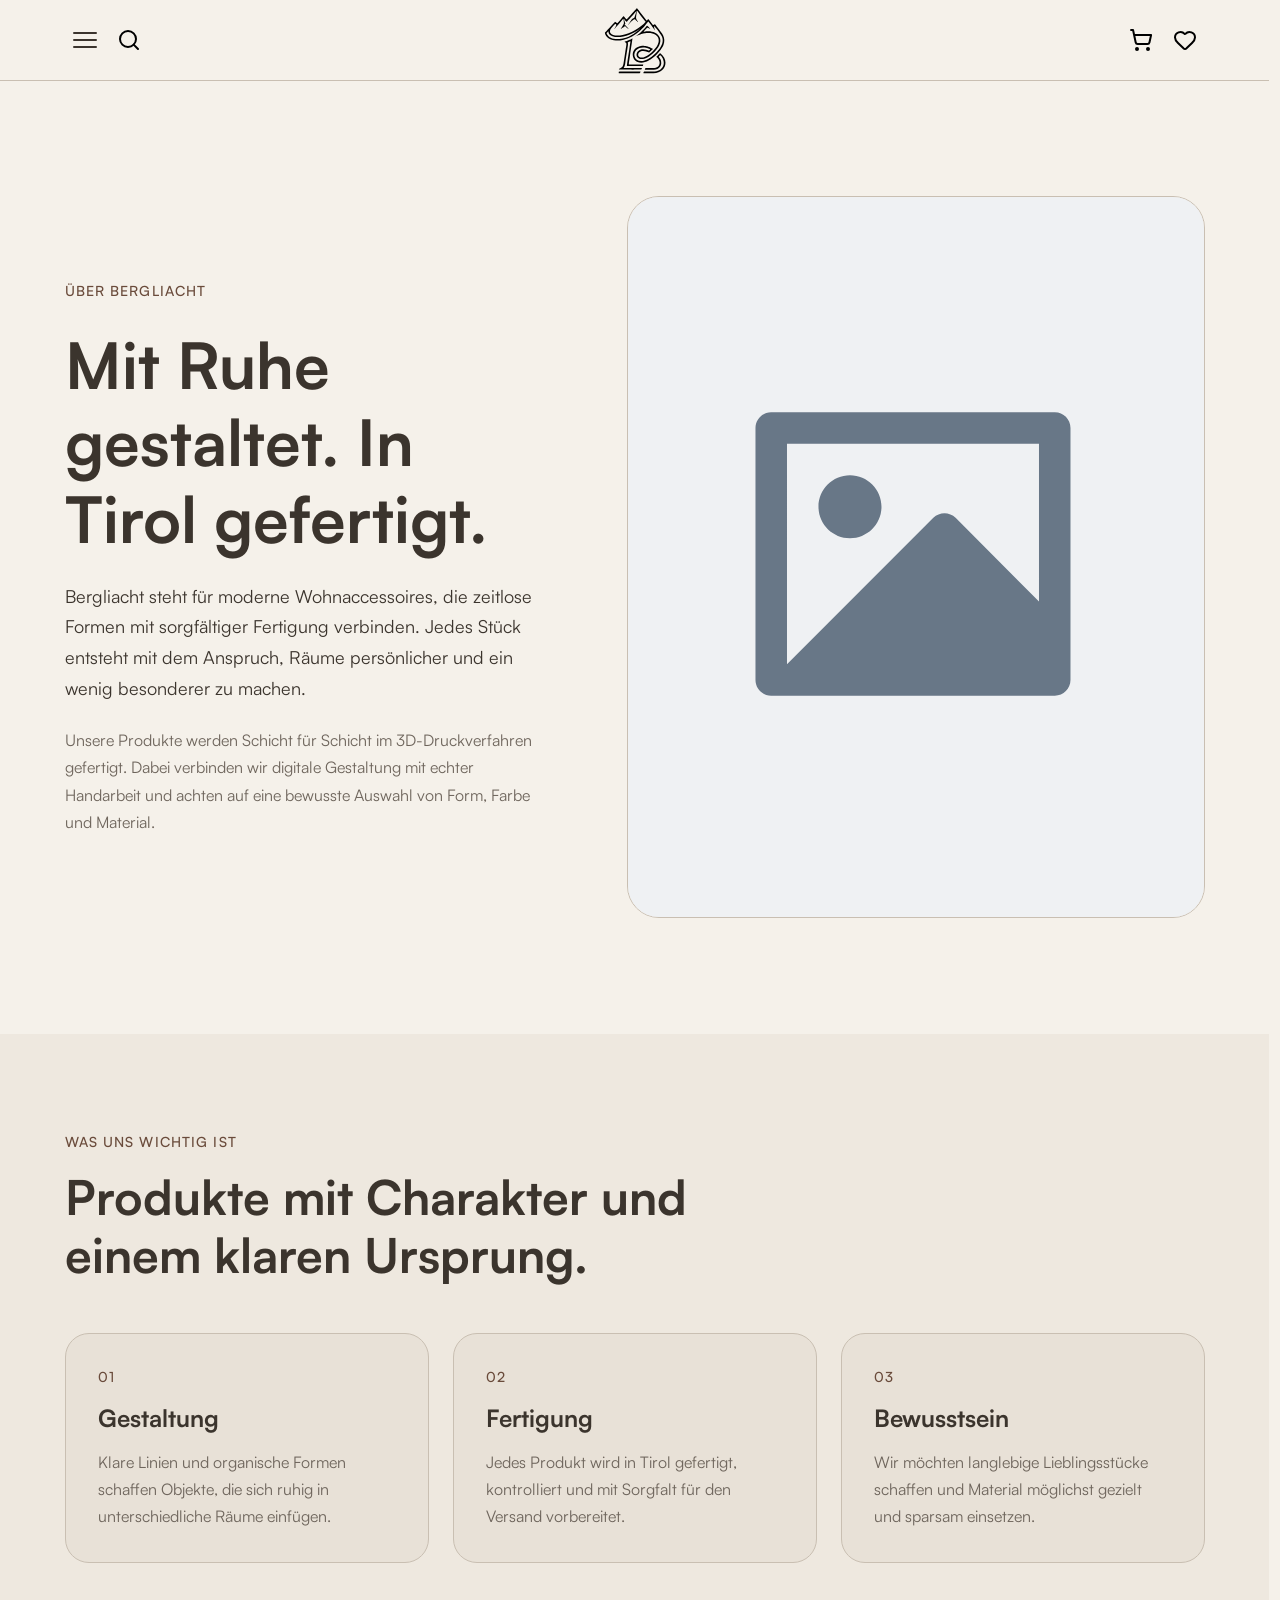
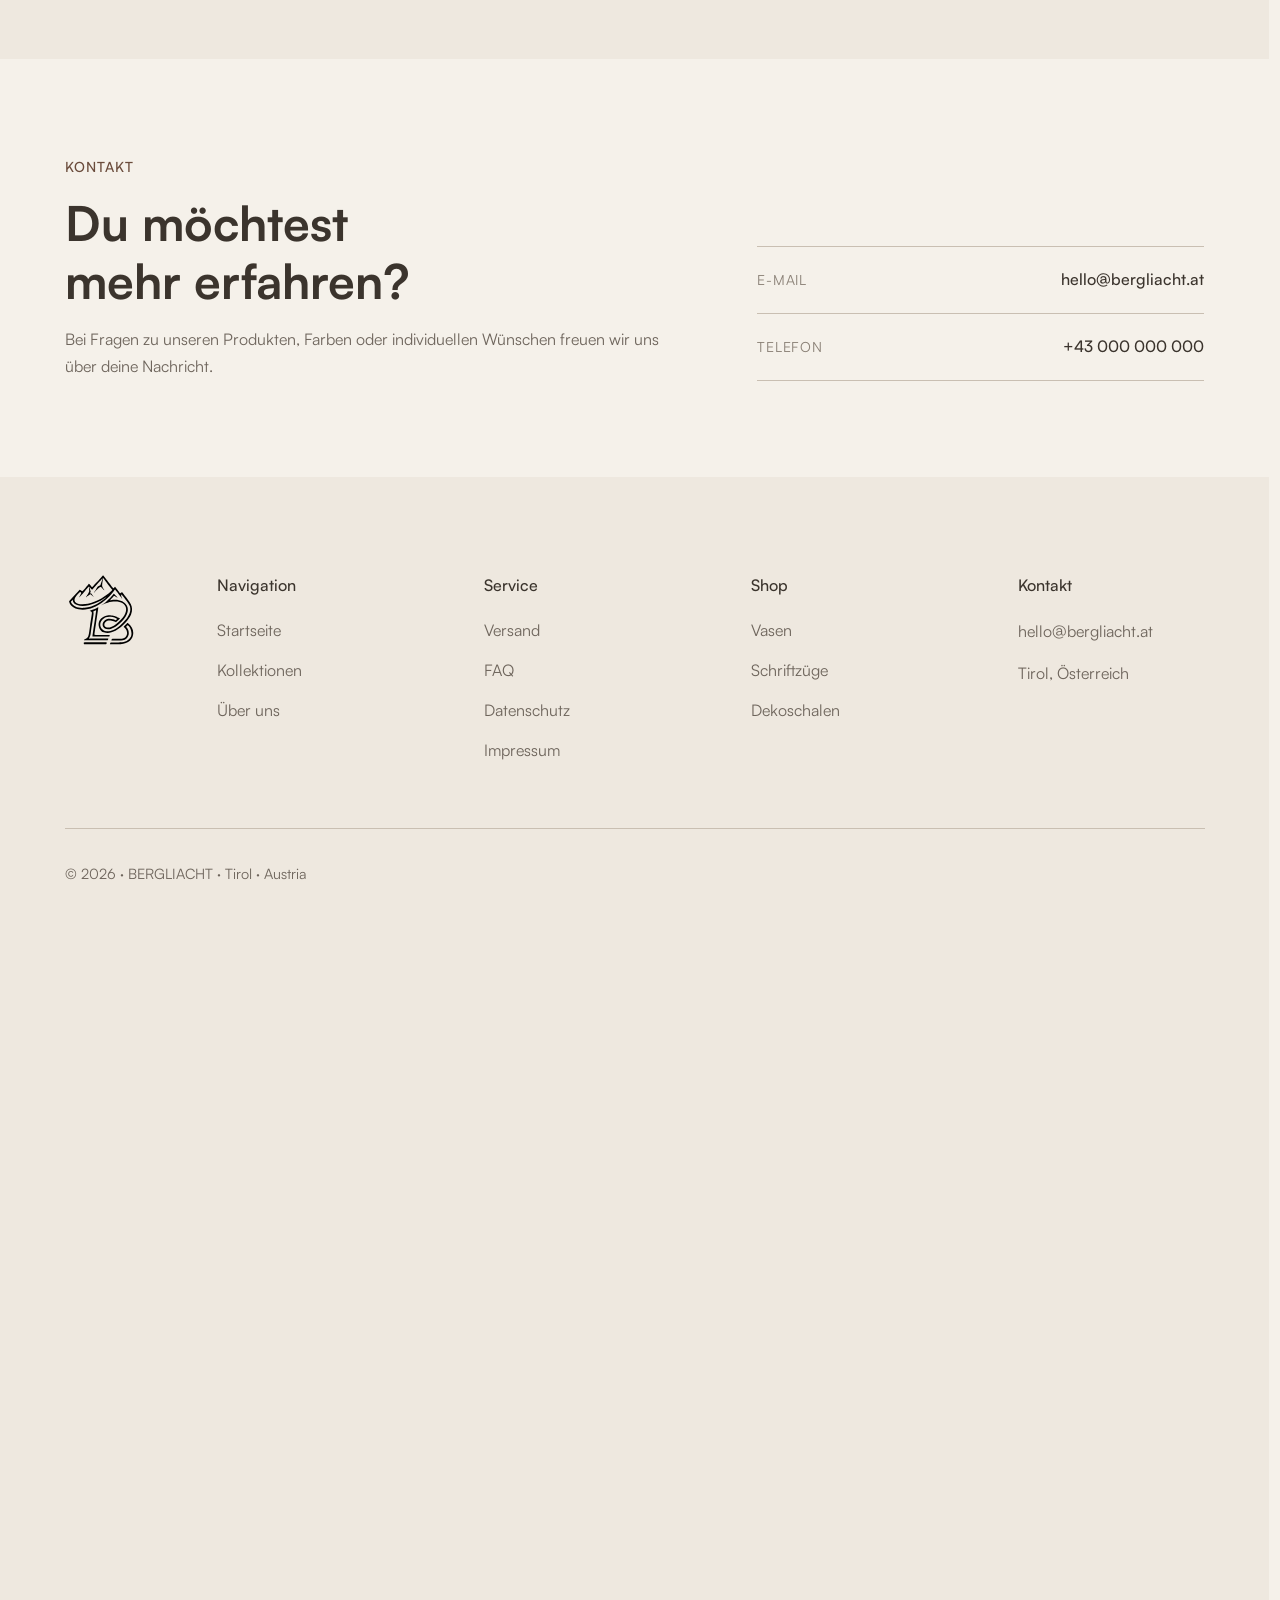
<file: about.html>
<!DOCTYPE html>
<html lang="de">

<head>

    <meta charset="UTF-8">

    <meta
        name="viewport"
        content="width=device-width, initial-scale=1.0"
    >

    <title>Über uns | Bergliacht</title>

    <meta
        name="description"
        content="Erfahre mehr über Bergliacht und unsere in Tirol gefertigten Wohnaccessoires."
    >

    <link
        rel="icon"
        type="image/svg+xml"
        href="./assets/images/logo/favicon.svg"
    >

    <link
        rel="stylesheet"
        href="./css/main.css"
    >

</head>

<body>

    <header id="header"></header>

    <main>

        <section class="about-page">

            <div class="container">

                <div class="about-page__intro">

                    <div class="about-page__content">

                        <p class="about-page__eyebrow">
                            Über Bergliacht
                        </p>

                        <h1 class="about-page__title">
                            Mit Ruhe gestaltet. In Tirol gefertigt.
                        </h1>

                        <p class="about-page__lead">
                            Bergliacht steht für moderne Wohnaccessoires,
                            die zeitlose Formen mit sorgfältiger Fertigung
                            verbinden. Jedes Stück entsteht mit dem Anspruch,
                            Räume persönlicher und ein wenig besonderer zu machen.
                        </p>

                        <p class="about-page__text">
                            Unsere Produkte werden Schicht für Schicht im
                            3D-Druckverfahren gefertigt. Dabei verbinden wir
                            digitale Gestaltung mit echter Handarbeit und
                            achten auf eine bewusste Auswahl von Form, Farbe
                            und Material.
                        </p>

                    </div>

                    <figure class="about-page__media">

                        <!-- Später durch das finale Über-uns-Foto ersetzen. -->
                        <img
                            class="about-page__image"
                            src="./assets/images/placeholders/placeholder.svg"
                            alt="Platzhalter für ein zukünftiges Bild von Bergliacht"
                        >

                    </figure>

                </div>

            </div>

        </section>

        <section class="about-values">

            <div class="container">

                <div class="about-values__header">

                    <p class="about-page__eyebrow">
                        Was uns wichtig ist
                    </p>

                    <h2>
                        Produkte mit Charakter und einem klaren Ursprung.
                    </h2>

                </div>

                <div class="about-values__grid">

                    <article class="about-values__item">
                        <span class="about-values__number">01</span>
                        <h3>Gestaltung</h3>
                        <p>
                            Klare Linien und organische Formen schaffen Objekte,
                            die sich ruhig in unterschiedliche Räume einfügen.
                        </p>
                    </article>

                    <article class="about-values__item">
                        <span class="about-values__number">02</span>
                        <h3>Fertigung</h3>
                        <p>
                            Jedes Produkt wird in Tirol gefertigt, kontrolliert
                            und mit Sorgfalt für den Versand vorbereitet.
                        </p>
                    </article>

                    <article class="about-values__item">
                        <span class="about-values__number">03</span>
                        <h3>Bewusstsein</h3>
                        <p>
                            Wir möchten langlebige Lieblingsstücke schaffen und
                            Material möglichst gezielt und sparsam einsetzen.
                        </p>
                    </article>

                </div>

            </div>

        </section>

        <section
            id="contact"
            class="about-contact"
        >

            <div class="container">

                <div class="about-contact__inner">

                    <div class="about-contact__content">

                        <p class="about-page__eyebrow">
                            Kontakt
                        </p>

                        <h2>
                            Du möchtest mehr erfahren?
                        </h2>

                        <p>
                            Bei Fragen zu unseren Produkten, Farben oder
                            individuellen Wünschen freuen wir uns über deine
                            Nachricht.
                        </p>

                    </div>

                    <address class="about-contact__details">

                        <a
                            class="about-contact__item"
                            href="mailto:hello@bergliacht.at"
                        >
                            <span class="about-contact__label">E-Mail</span>
                            <span>hello@bergliacht.at</span>
                        </a>

                        <a
                            class="about-contact__item"
                            href="tel:+43000000000"
                        >
                            <span class="about-contact__label">Telefon</span>
                            <span>+43 000 000 000</span>
                        </a>

                    </address>

                </div>

            </div>

        </section>

    </main>

    <footer id="footer"></footer>

    <script
        type="module"
        src="./js/pages/about.js"
    ></script>

</body>

</html>
</file>
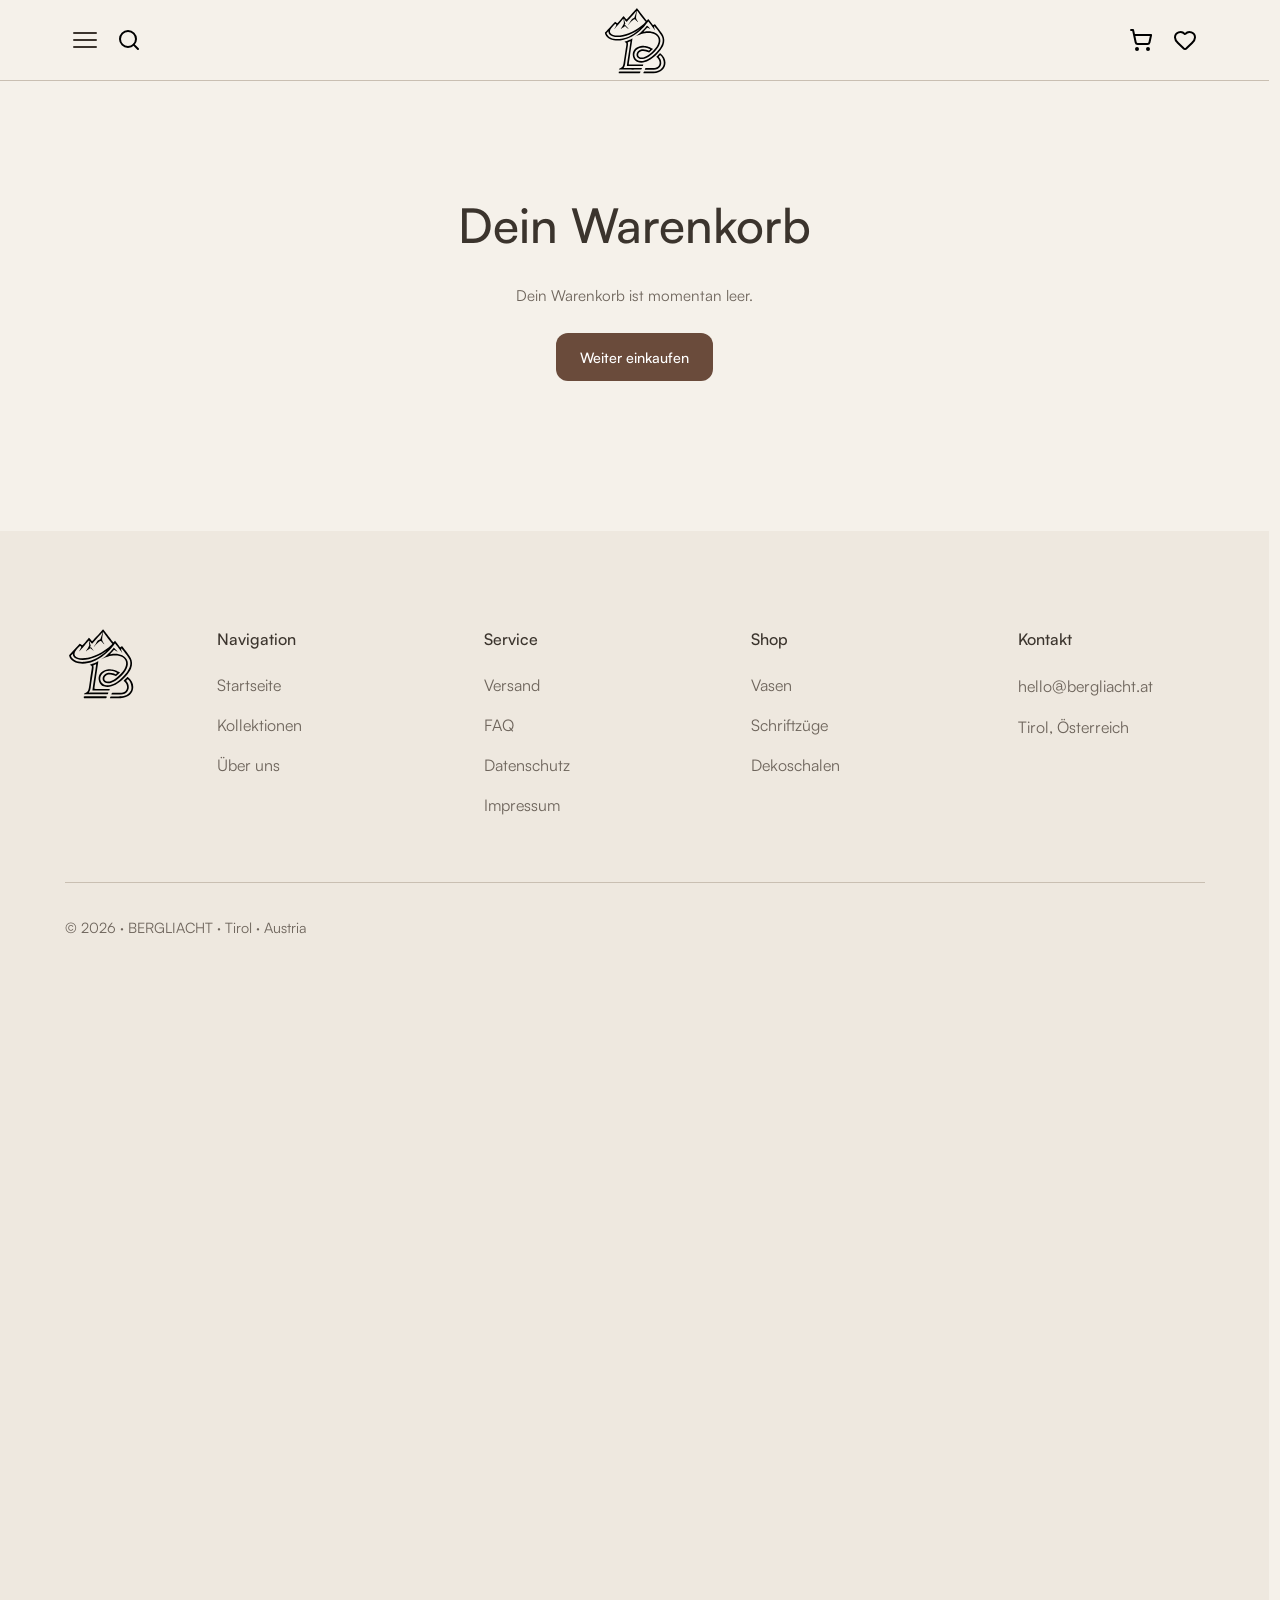
<file: cart.html>
<!DOCTYPE html>
<html lang="de">

<head>

    <meta charset="UTF-8">

    <meta
        name="viewport"
        content="width=device-width, initial-scale=1.0"
    >

    <title>Warenkorb | Bergliacht</title>


    <!-- ======================================================
         CSS
    ======================================================= -->

    <link
        rel="stylesheet"
        href="./css/main.css"
    >

    <link
        rel="stylesheet"
        href="./css/pages/cart.css"
    >

</head>


<body>

    <!-- ======================================================
         Header
    ======================================================= -->

    <header id="header"></header>


    <!-- ======================================================
         Main
    ======================================================= -->

    <main id="cart">

        <!-- Wird von cart.js gerendert -->

    </main>


    <!-- ======================================================
         Footer
    ======================================================= -->

    <footer id="footer"></footer>


    <!-- ======================================================
         JavaScript
    ======================================================= -->

    <script
        type="module"
        src="./js/main.js"
    ></script>

</body>

</html>
</file>
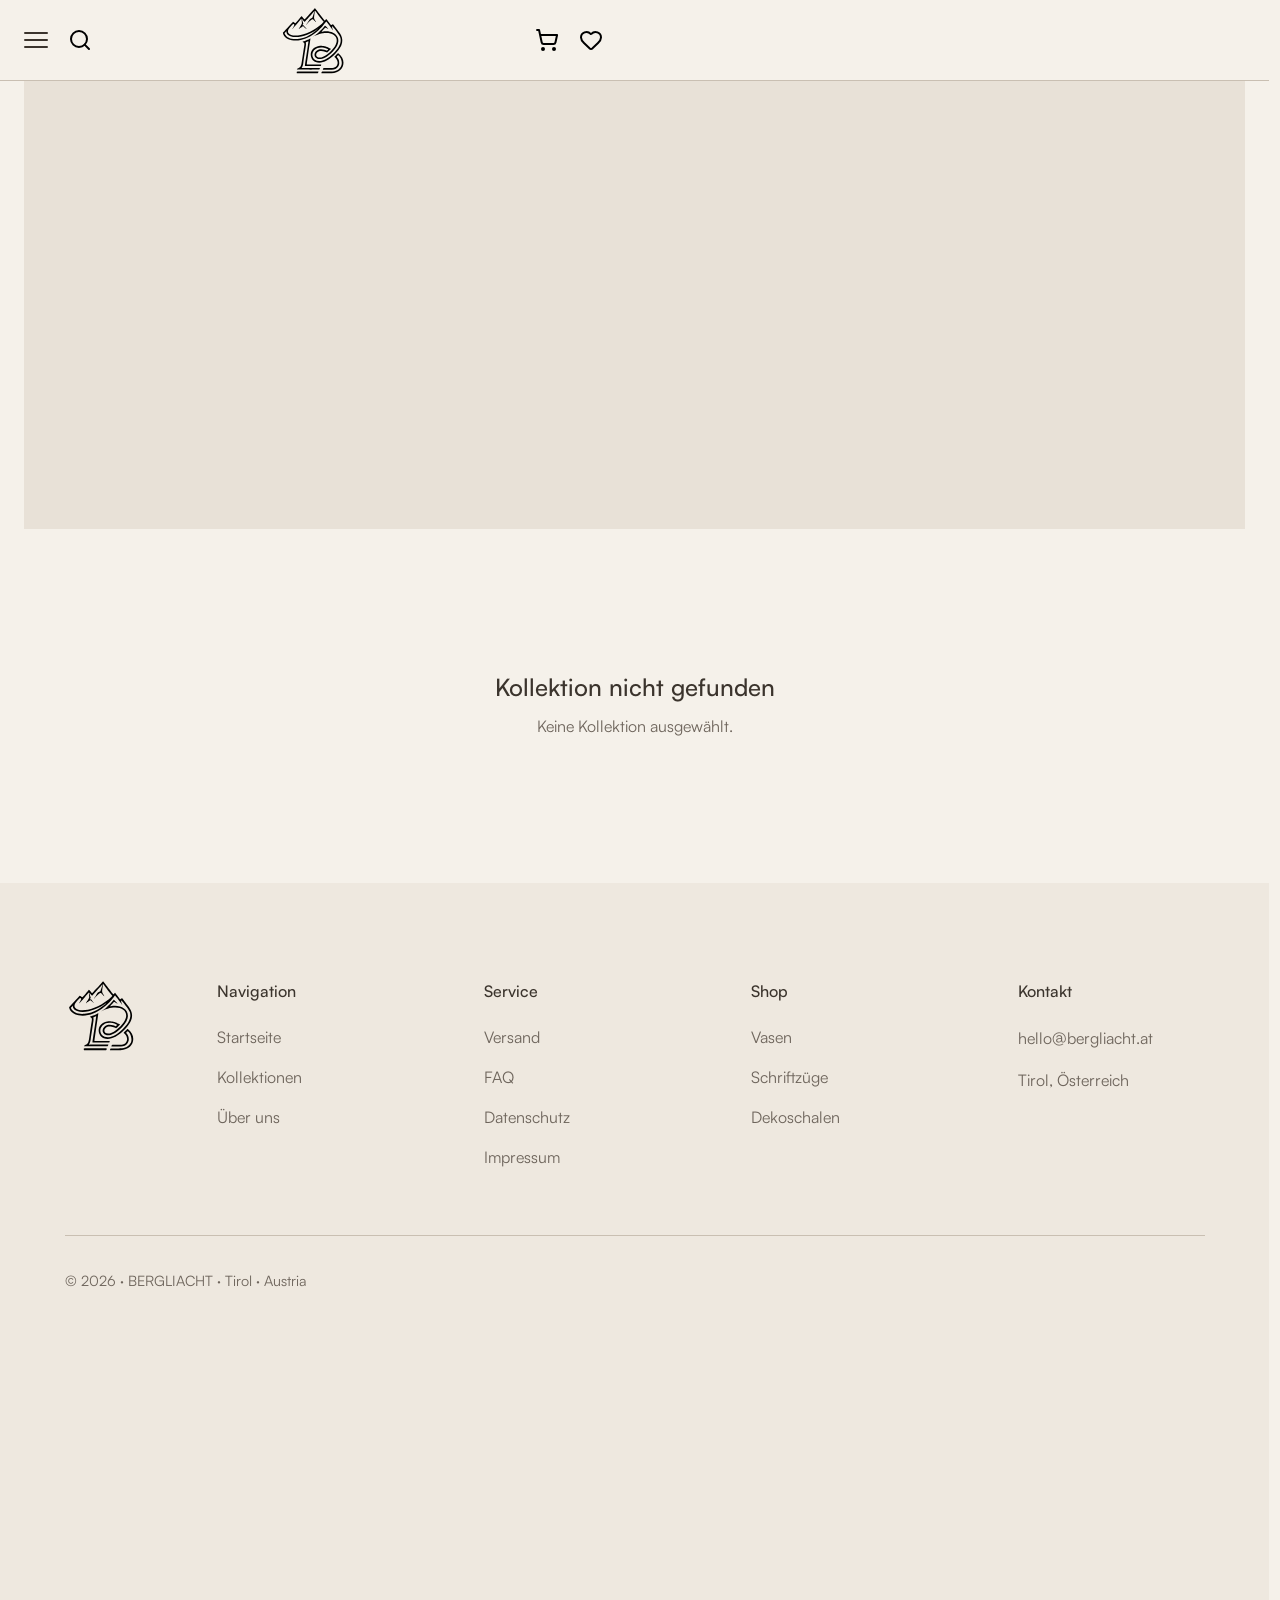
<file: collection.html>
<!DOCTYPE html>
<html lang="de">

<head>

    <meta charset="UTF-8">


    <meta
        name="viewport"
        content="width=device-width, initial-scale=1.0"
    >


    <meta
        name="description"
        content="Entdecke die Kollektionen von Bergliacht."
    >


    <title>
        Kollektion | Bergliacht
    </title>


    <!-- ==========================================================
         Favicon
    =========================================================== -->

    <link
        rel="icon"
        type="image/svg+xml"
        href="./assets/images/logo/favicon.svg"
    >


    <!-- ==========================================================
         CSS
    =========================================================== -->

    <link
        rel="stylesheet"
        href="./css/main.css"
    >

    <link
        rel="stylesheet"
        href="./css/pages/collection.css"
    >


</head>


<body>


    <!-- ==========================================================
         Header
    =========================================================== -->

    <header
        id="header"
        class="header"
    ></header>


    <!-- ==========================================================
         Main
    =========================================================== -->

    <main>

        <!-- ======================================================
             Collection Page
        ======================================================= -->

        <div class="collection-page">


            <!-- ==================================================
                 Collection Hero
            =================================================== -->

            <section
                id="collection-hero"
                class="collection-hero"
            >

                <!-- Wird durch collection.js gefüllt -->

            </section>


            <!-- ==================================================
                 Collection Products
            =================================================== -->

            <section
                id="collection-products"
                class="collection-products"
            >

                <!-- Wird durch collection.js gefüllt -->

            </section>


        </div>

    </main>


    <!-- ==========================================================
         Footer
    =========================================================== -->

    <footer
        id="footer"
        class="footer"
    ></footer>


    <!-- ==========================================================
         JavaScript
    =========================================================== -->

    <script
        type="module"
        src="./js/pages/collection.js"
    ></script>


</body>

</html>
</file>
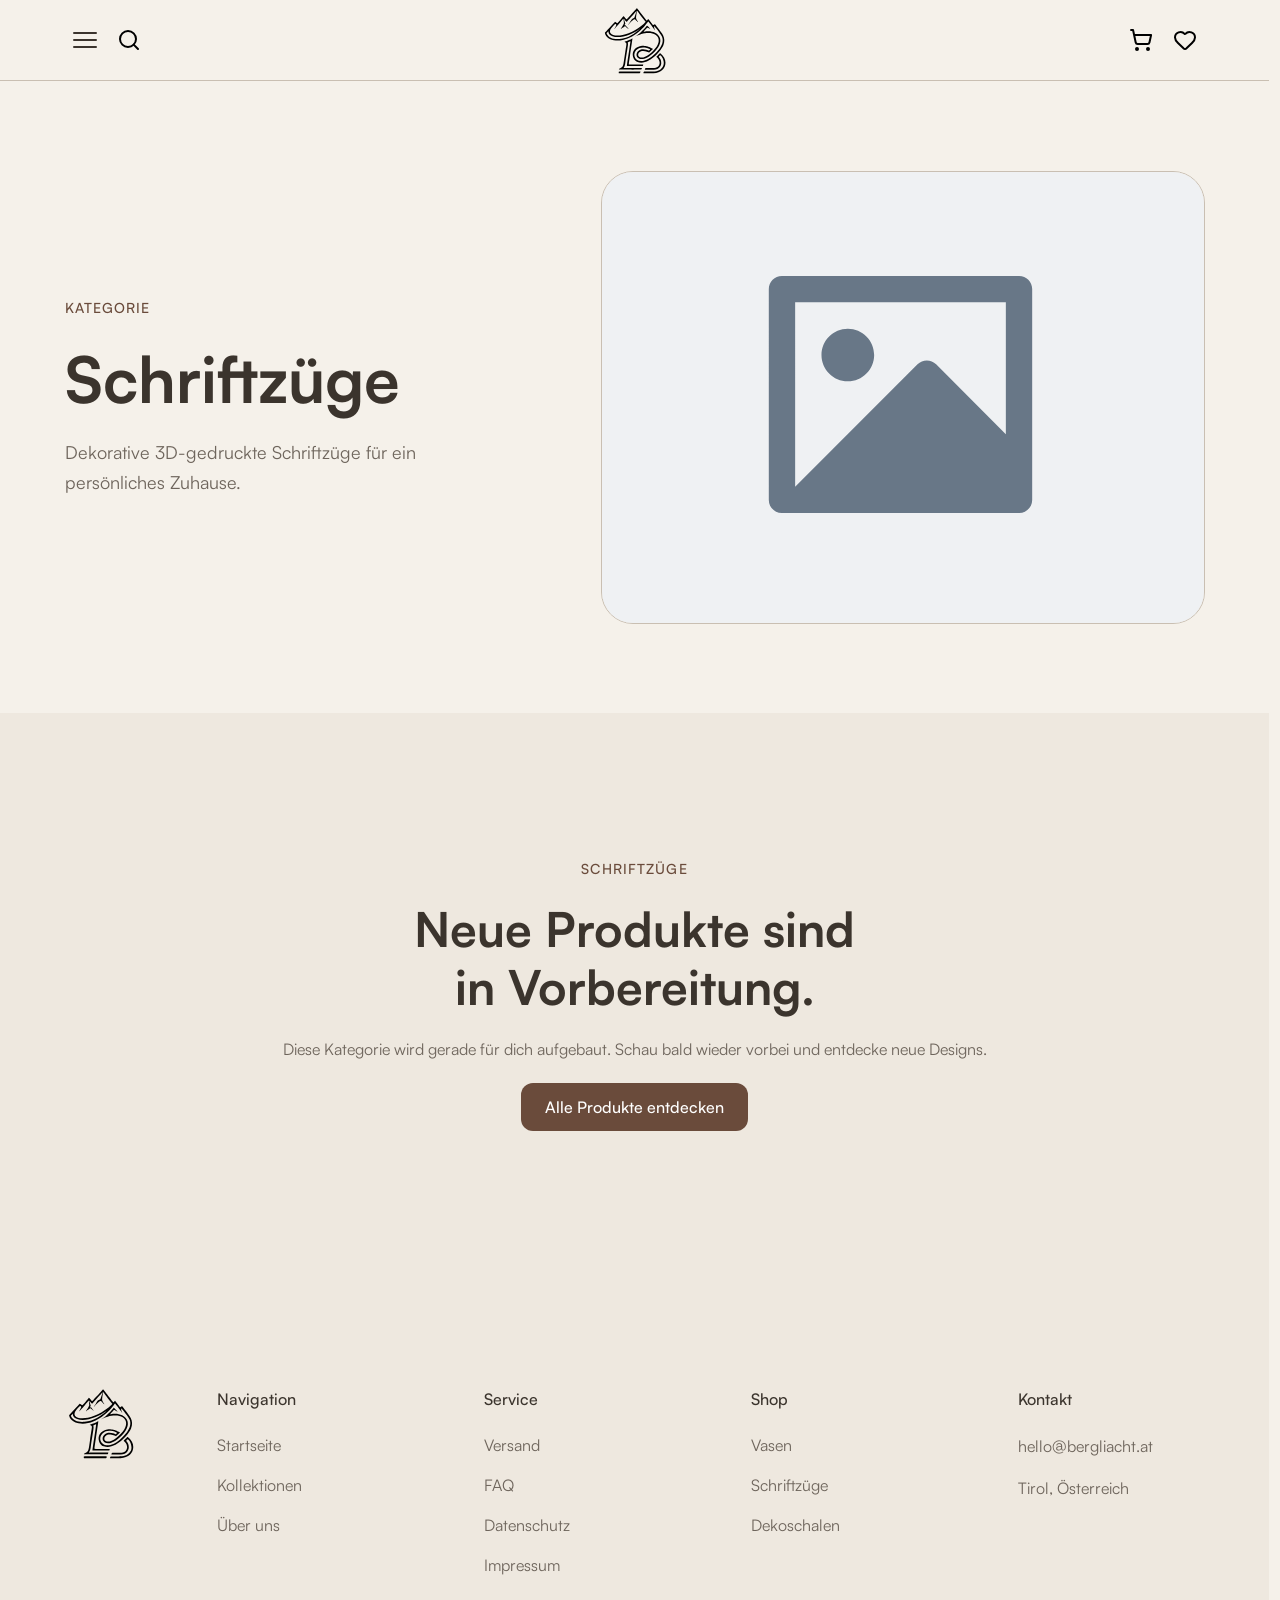
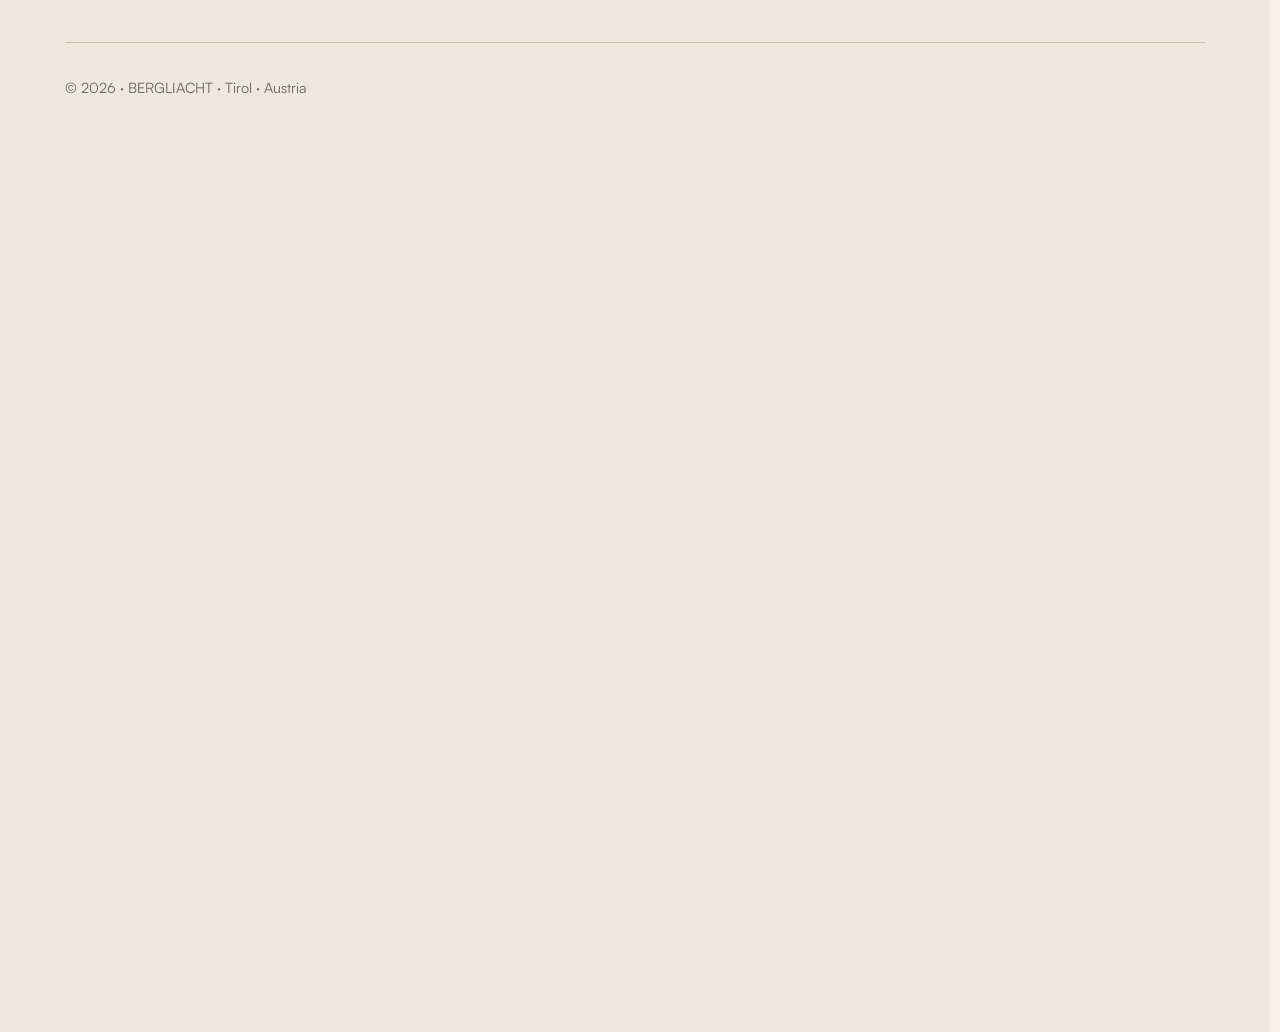
<file: schriftzuege.html>
<!DOCTYPE html>
<html lang="de">

<head>
    <meta charset="UTF-8">
    <meta name="viewport" content="width=device-width, initial-scale=1.0">
    <title>Schriftzüge | Bergliacht</title>
    <meta name="description" content="Entdecke dekorative 3D-gedruckte Schriftzüge von Bergliacht.">
    <link rel="icon" type="image/svg+xml" href="./assets/images/logo/favicon.svg">
    <link rel="stylesheet" href="./css/main.css">
</head>

<body data-category="lettering">
    <header id="header"></header>

    <main class="category-page">
        <section id="category-hero"></section>
        <section id="category-products"></section>
    </main>

    <footer id="footer"></footer>

    <script type="module" src="./js/pages/category.js"></script>
</body>

</html>
</file>
<file: css/main.css>
/* ==========================================================
   TOKENS
========================================================== */

@import "./tokens/breakpoints.css";
@import "./tokens/colors.css";
@import "./tokens/radius.css";
@import "./tokens/shadows.css";
@import "./tokens/spacing.css";
@import "./tokens/transitions.css";
@import "./tokens/typography.css";

/* ==========================================================
   BASE
========================================================== */

@import "./base/reset.css";
@import "./base/base.css";
@import "./base/forms.css";
@import "./base/links.css";
@import "./base/scrollbar.css";
@import "./base/selection.css";
@import "./base/typography.css";

/* ==========================================================
   LAYOUT
========================================================== */

@import "./layout/container.css";
@import "./layout/grid.css";
@import "./layout/section.css";
@import "./layout/header.css";
@import "./layout/hero.css";
@import "./layout/collections.css";
@import "./layout/featured-products.css";
@import "./layout/product-grid.css";
@import "./layout/footer.css";
@import "./layout/responsive.css";

/* ==========================================================
   COMPONENTS
========================================================== */

@import "./components/001-buttons.css";
@import "./components/002-icon-button.css";
@import "./components/003-badge.css";
@import "./components/004-tag.css";
@import "./components/005-chip.css";
@import "./components/006-input.css";
@import "./components/007-textarea.css";
@import "./components/008-select.css";
@import "./components/009-checkbox.css";
@import "./components/010-radio.css";
@import "./components/011-switch.css";
@import "./components/012-alert.css";
@import "./components/013-card.css";
@import "./components/015-tooltip.css";
@import "./components/016-spinner.css";
@import "./components/017-dropdown.css";
@import "./components/018-accordion.css";
@import "./components/019-tabs.css";
@import "./components/021-pagination.css";
@import "./components/022-avatar.css";
@import "./components/023-divider.css";
@import "./components/024-skeleton.css";
@import "./components/025-product-card.css";
@import "./components/026-navigation.css";
@import "./components/027-toast.css";
@import "./components/028-order-confirmation.css";
@import "./components/scroll-to-top.css";
@import "./components/search-drawer.css";
@import "./components/favorites.css";
@import "./components/mobile-menu.css";

/* ==========================================================
   PAGES
========================================================== */

@import "./pages/home.css";
@import "./pages/products.css";
@import "./pages/product.css";
@import "./pages/collection.css";
@import "./pages/about.css";
@import "./pages/contact.css";
@import "./pages/category.css";

/* ==========================================================
   UTILITIES
========================================================== */

@import "./utilities/animations.css";
@import "./utilities/display.css";
@import "./utilities/flex.css";
@import "./utilities/spacing.css";
@import "./utilities/text.css";
@import "./utilities/visibility.css";

/* ==========================================================
   PRODUCT SITE
========================================================== */

@import "./components/product-gallery.css";
@import "./components/product-info.css";
@import "./components/variant-selector.css";
@import "./components/color-selector.css";
@import "./components/quantity-selector.css";
@import "./components/add-to-cart.css";
</file>
<file: css/pages/cart.css>
/* ==========================================================
   Cart Page
========================================================== */

.cart {

    padding-block: 2rem 4rem;

}


/* ==========================================================
   Title
========================================================== */

.cart__title {

    margin: 0 0 2rem;

    color: var(--color-text-primary);

    font-size: clamp(2rem, 4vw, 3rem);

    font-weight: 500;

    line-height: 1.1;

}


/* ==========================================================
   Content
========================================================== */

.cart__content {

    display: grid;

    grid-template-columns:
        minmax(0, 1fr)
        minmax(20rem, 26rem);

    gap: 4rem;

    align-items: start;

}


/* ==========================================================
   Cart Items
========================================================== */

.cart__items {

    display: flex;

    flex-direction: column;

}


/* ==========================================================
   Cart Item
========================================================== */

.cart-item {

    display: grid;

    grid-template-columns:
        7rem
        minmax(0, 1fr)
        auto
        auto;

    align-items: center;

    gap: 1.25rem;

    padding-block: 1.25rem;

    border-bottom: 1px solid var(--color-border);

}


/* ==========================================================
   Product Image
========================================================== */

.cart-item__image {

    display: flex;

    justify-content: center;

    align-items: center;

    width: 7rem;

    height: 7rem;

    background: var(--color-surface);

    border: 1px solid var(--color-border);

    border-radius: .85rem;

    overflow: hidden;

}

.cart-item__image img {

    width: 100%;

    height: 100%;

    object-fit: contain;

}


/* ==========================================================
   Product Info
========================================================== */

.cart-item__info {

    min-width: 0;

}

.cart-item__title {

    margin: 0 0 .4rem;

    color: var(--color-text-primary);

    font-size: 1rem;

    font-weight: 600;

}

.cart-item__variant,
.cart-item__color {

    margin: .2rem 0;

    color: var(--color-text-secondary);

    font-size: .85rem;

    line-height: 1.4;

}

.cart-item__remove {

    margin-top: .65rem;

    padding: 0;

    background: none;

    border: none;

    color: var(--color-text-muted);

    font: inherit;

    font-size: .8rem;

    text-decoration: underline;

    text-underline-offset: 3px;

    cursor: pointer;

}

.cart-item__remove:hover {

    color: var(--color-text-primary);

}


/* ==========================================================
   Quantity
========================================================== */

.cart-item__quantity {

    display: flex;

    align-items: center;

    height: 2.7rem;

    border: 1px solid var(--color-border);

    border-radius: .7rem;

    overflow: hidden;

}

.cart-item__quantity-button {

    display: flex;

    justify-content: center;

    align-items: center;

    width: 2.5rem;

    height: 100%;

    padding: 0;

    background: transparent;

    border: none;

    color: var(--color-text-primary);

    font-size: 1.1rem;

    cursor: pointer;

    transition: background .2s ease;

}

.cart-item__quantity-button:hover {

    background: var(--color-background);

}

.cart-item__quantity-value {

    display: flex;

    justify-content: center;

    align-items: center;

    min-width: 2.5rem;

    height: 100%;

    border-inline: 1px solid var(--color-border);

    color: var(--color-text-primary);

    font-size: .85rem;

    font-weight: 600;

}


/* ==========================================================
   Price
========================================================== */

.cart-item__price {

    min-width: 5.5rem;

    color: var(--color-text-primary);

    font-size: .95rem;

    font-weight: 600;

    text-align: right;

}


/* ==========================================================
   Summary
========================================================== */

.cart__summary {

    position: sticky;

    top: 5rem;

    padding: 1.5rem;

    background: var(--color-surface);

    border: 1px solid var(--color-border);

    border-radius: 1rem;

}

.cart__summary-row {

    display: flex;

    justify-content: space-between;

    gap: 1rem;

    padding-block: .65rem;

    color: var(--color-text-secondary);

    font-size: .9rem;

}

.cart__summary-row span:last-child {

    text-align: right;

}

.cart__summary-total {

    display: flex;

    justify-content: space-between;

    align-items: center;

    margin-top: .75rem;

    padding-top: 1rem;

    border-top: 1px solid var(--color-border);

    color: var(--color-text-primary);

    font-size: 1rem;

}

.cart__summary-total strong {

    font-size: 1.2rem;

}


/* ==========================================================
   B2B Order Request
========================================================== */

.cart__request {

    margin-top: 1.5rem;

    padding-top: 1.5rem;

    border-top: 1px solid var(--color-border);

}

.cart__request-header {

    margin-bottom: 1.25rem;

}

.cart__request-title {

    margin: 0 0 .45rem;

    color: var(--color-text-primary);

    font-size: 1.05rem;

    font-weight: 600;

}

.cart__request-text {

    margin: 0;

    color: var(--color-text-secondary);

    font-size: .82rem;

    line-height: 1.5;

}


/* ==========================================================
   Fields
========================================================== */

.cart__field {

    display: flex;

    flex-direction: column;

    gap: .45rem;

    margin-bottom: 1rem;

}

.cart__label {

    color: var(--color-text-primary);

    font-size: .8rem;

    font-weight: var(--font-weight-semibold);

}

.cart__label span:first-child {

    color: var(--color-primary);

}

.cart__optional {

    margin-left: .25rem;

    color: var(--color-text-muted);

    font-weight: 400;

}

.cart__input,
.cart__textarea {

    width: 100%;

    padding: .8rem .85rem;

    background: var(--color-white);

    border: 1px solid var(--color-border);

    border-radius: .65rem;

    color: var(--color-text-primary);

    font: inherit;

    font-size: .85rem;

    outline: none;

    transition:
        border-color .2s ease,
        box-shadow .2s ease;

}

.cart__input {

    height: 2.8rem;

}

.cart__textarea {

    min-height: 6rem;

    resize: vertical;

    line-height: 1.5;

}

.cart__input::placeholder,
.cart__textarea::placeholder {

    color: var(--color-text-muted);

}

.cart__input:focus,
.cart__textarea:focus {

    border-color: var(--color-primary);

    box-shadow:
        0 0 0 3px
        rgba(0, 0, 0, .04);

}


/* ==========================================================
   Input Error
========================================================== */

.cart__input.is-error {

    border-color: var(--color-danger);

    box-shadow:
        0 0 0 3px
        rgba(180, 83, 83, .08);

}


/* ==========================================================
   Send Button
========================================================== */

.cart__checkout {

    display: flex;

    justify-content: center;

    align-items: center;

    width: 100%;

    min-height: 3.4rem;

    margin-top: 1.25rem;

    padding: .75rem 1rem;

    background: var(--color-primary);

    color: var(--color-white);

    font-size: .95rem;

    font-weight: var(--font-weight-semibold);

    text-decoration: none;

    border: none;

    border-radius: .8rem;

    cursor: pointer;

    transition:
        transform .2s ease,
        box-shadow .2s ease,
        opacity .2s ease;

}

.cart__checkout:hover {

    transform: translateY(-1px);

    box-shadow:
        0 .4rem 1rem
        rgba(0, 0, 0, .12);

}

.cart__checkout:disabled {

    opacity: .65;

    cursor: wait;

    transform: none;

    box-shadow: none;

}


/* ==========================================================
   Status
========================================================== */

.cart__status {

    min-height: 1.2rem;

    margin: .75rem 0 0;

    font-size: .8rem;

    line-height: 1.4;

}

.cart__status--error {

    color: var(--color-danger);

}


/* ==========================================================
   Success
========================================================== */

.cart--success {

    display: flex;

    flex-direction: column;

    align-items: center;

    justify-content: center;

    min-height: 55vh;

    padding-block: 4rem;

    text-align: center;

}

.cart__success-icon {

    display: flex;

    justify-content: center;

    align-items: center;

    width: 3.5rem;

    height: 3.5rem;

    margin-bottom: 1.5rem;

    background: var(--color-primary);

    color: var(--color-white);

    border-radius: 50%;

    font-size: 1.4rem;

    font-weight: 700;

}

.cart__success-text {

    max-width: 32rem;

    margin: 0 0 .5rem;

    color: var(--color-text-secondary);

    font-size: .95rem;

    line-height: 1.5;

}

.cart__success-subtext {

    max-width: 32rem;

    margin: 0 0 1.5rem;

    color: var(--color-text-muted);

    font-size: .85rem;

    line-height: 1.5;

}


/* ==========================================================
   Empty Cart
========================================================== */

.cart--empty {

    display: flex;

    flex-direction: column;

    align-items: center;

    justify-content: center;

    min-height: 50vh;

    text-align: center;

}

.cart__empty-text {

    margin: 0 0 1.5rem;

    color: var(--color-text-secondary);

    font-size: .95rem;

}

.cart__continue {

    display: inline-flex;

    justify-content: center;

    align-items: center;

    min-height: 3rem;

    padding-inline: 1.5rem;

    background: var(--color-primary);

    color: var(--color-white);

    font-size: .9rem;

    font-weight: var(--font-weight-semibold);

    text-decoration: none;

    border-radius: .75rem;

}


/* ==========================================================
   Tablet
========================================================== */

@media (max-width: 992px) {

    .cart__content {

        grid-template-columns: 1fr;

        gap: 2rem;

    }

    .cart__summary {

        position: static;

    }

}


/* ==========================================================
   Mobile
========================================================== */

@media (max-width: 768px) {

    .cart {

        padding-block: 1.5rem 3rem;

    }

    .cart__title {

        margin-bottom: 1.25rem;

    }

    .cart-item {

        grid-template-columns:
            5.5rem
            minmax(0, 1fr);

        gap: .9rem;

        padding-block: 1rem;

    }

    .cart-item__image {

        width: 5.5rem;

        height: 5.5rem;

    }

    .cart-item__quantity {

        grid-column: 2;

        width: fit-content;

    }

    .cart-item__price {

        grid-column: 2;

        min-width: 0;

        text-align: left;

    }

    .cart__summary {

        padding: 1.25rem;

    }

    .cart__request {

        margin-top: 1.25rem;

        padding-top: 1.25rem;

    }

    .cart__checkout {

        min-height: 3.2rem;

    }

}
</file>
<file: css/pages/collection.css>
/* ==========================================================
   Collection Page
========================================================== */
.collection-page {
    width: calc(100% - 48px);
    max-width: var(--container-width);
    margin-inline: auto;
}

@media (max-width: 768px) {

    .collection-page {
        width: calc(100% - 32px);
    }

}

/* ==========================================================
   Collection Hero
========================================================== */

.collection-hero {

    position: relative;

    width: 100%;

    min-height: 28rem;

    display: flex;

    align-items: center;

    overflow: hidden;

    background: var(--color-surface);

}


/* ----------------------------------------------------------
   Hero Image
---------------------------------------------------------- */

.collection-hero__image {

    position: absolute;

    inset: 0;

    width: 100%;

    height: 100%;

    object-fit: cover;

}


/* ----------------------------------------------------------
   Hero Overlay
---------------------------------------------------------- */

.collection-hero__overlay {

    position: absolute;

    inset: 0;

    background:
        linear-gradient(
            90deg,
            rgba(0, 0, 0, 0.55),
            rgba(0, 0, 0, 0.15)
        );

}


/* ----------------------------------------------------------
   Hero Content
---------------------------------------------------------- */

.collection-hero__content {

    position: relative;

    z-index: 1;

    width: 100%;

    max-width: var(--container-width);

    margin-inline: auto;

    padding-inline: var(--space-6);

    color: white;

}


.collection-hero__eyebrow {

    margin: 0 0 var(--space-3);

    font-size: 0.8rem;

    font-weight: 600;

    letter-spacing: 0.14em;

    text-transform: uppercase;

    opacity: 0.85;

}


.collection-hero__title {

    margin: 0;

    font-size: clamp(
        2.25rem,
        5vw,
        4rem
    );

    line-height: 1.05;

    font-weight: 600;

}


.collection-hero__description {

    max-width: 42rem;

    margin: var(--space-5) 0 0;

    font-size: 1.05rem;

    line-height: 1.7;

    opacity: 0.92;

}


/* ==========================================================
   Collection Products
========================================================== */

.collection-products {

    width: 100%;

    padding-block: var(--space-20);

}


/* ----------------------------------------------------------
   Products Container
---------------------------------------------------------- */

.collection-products__container {

    width: 100%;

    max-width: var(--container-width);

    margin-inline: auto;

    padding-inline: var(--space-6);

}


/* ==========================================================
   Section Header
========================================================== */

.collection-products__header {

    margin-bottom: var(--space-10);

}


.collection-products__eyebrow {

    margin: 0 0 var(--space-2);

    font-size: 0.8rem;

    font-weight: 600;

    letter-spacing: 0.12em;

    text-transform: uppercase;

    color: var(--color-text-muted);

}


.collection-products__title {

    margin: 0;

    font-size: clamp(
        1.8rem,
        3vw,
        2.5rem
    );

    line-height: 1.2;

    font-weight: 600;

}


.collection-products__description {

    max-width: 42rem;

    margin-top: var(--space-4);

    color: var(--color-text-muted);

    line-height: 1.7;

}


/* ==========================================================
   Product Grid
========================================================== */

.collection-products__grid {

    display: grid;

    grid-template-columns:
        repeat(
            3,
            minmax(0, 1fr)
        );

    gap: var(--space-8);

}


/* ==========================================================
   Empty State
========================================================== */

.collection-products__empty {

    padding-block: var(--space-16);

    text-align: center;

    color: var(--color-text-muted);

}


.collection-products__empty-title {

    margin: 0;

    font-size: 1.5rem;

    font-weight: 600;

}


.collection-products__empty-text {

    margin-top: var(--space-3);

    line-height: 1.6;

}


/* ==========================================================
   Responsive
========================================================== */

@media (max-width: 992px) {

    .collection-hero {

        min-height: 24rem;

    }


    .collection-products__grid {

        grid-template-columns:
            repeat(
                2,
                minmax(0, 1fr)
            );

    }

}


@media (max-width: 768px) {

    .collection-hero {

        min-height: 22rem;

    }


    .collection-hero__content {

        padding-inline: var(--space-5);

    }


    .collection-products {

        padding-block: var(--space-16);

    }


    .collection-products__container {

        padding-inline: var(--space-5);

    }


    .collection-products__grid {

        gap: var(--space-6);

    }

}


@media (max-width: 576px) {

    .collection-hero {

        min-height: 20rem;

    }


    .collection-hero__title {

        font-size: 2.25rem;

    }


    .collection-hero__description {

        font-size: 0.95rem;

    }


    .collection-products {

        padding-block: var(--space-12);

    }


    .collection-products__grid {

        grid-template-columns: 1fr;

    }

}
</file>
